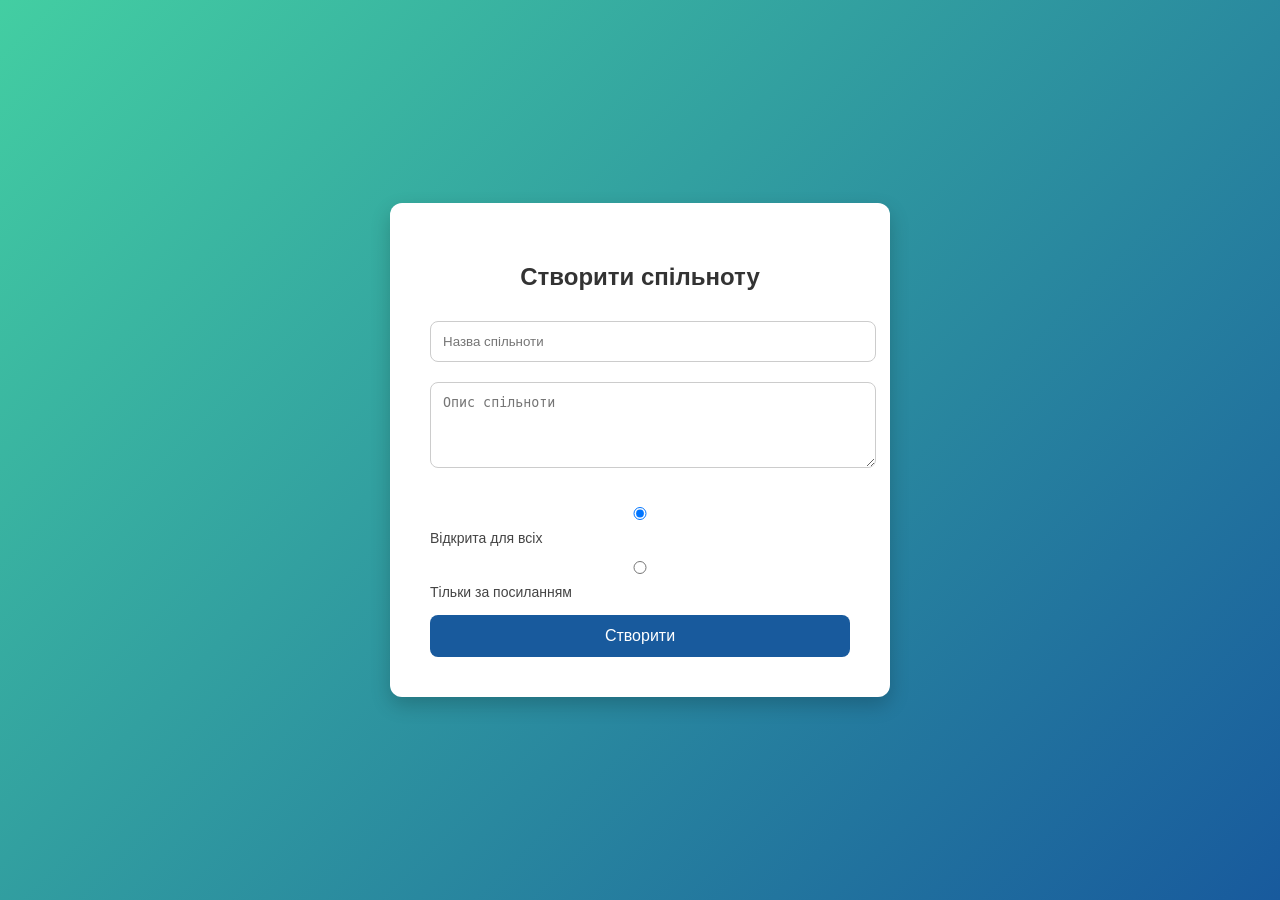
<file: static/create_community.html>
<!DOCTYPE html>
<html lang="uk">
<head>
  <meta charset="UTF-8">
  <title>Створити спільноту</title>
  <style>
    body {
      font-family: 'Segoe UI', sans-serif;
      background: linear-gradient(135deg, #43cea2 0%, #185a9d 100%);
      display: flex;
      justify-content: center;
      align-items: center;
      height: 100vh;
      margin: 0;
    }
    .community-box {
      background: #fff;
      padding: 40px;
      border-radius: 12px;
      box-shadow: 0 8px 20px rgba(0,0,0,0.2);
      width: 420px;
      animation: fadeIn 0.8s ease-in-out;
    }
    .community-box h2 {
      margin-bottom: 20px;
      color: #333;
      text-align: center;
    }
    .community-box input, .community-box textarea {
      width: 100%;
      padding: 12px;
      margin: 10px 0;
      border: 1px solid #ccc;
      border-radius: 8px;
      transition: border-color 0.3s;
    }
    .community-box input:focus, .community-box textarea:focus {
      border-color: #185a9d;
      outline: none;
    }
    .community-box .radio-group {
      margin: 15px 0;
    }
    .community-box label {
      display: block;
      margin: 5px 0;
      font-size: 14px;
      color: #444;
    }
    .community-box button {
      width: 100%;
      padding: 12px;
      background: #185a9d;
      color: #fff;
      border: none;
      border-radius: 8px;
      font-size: 16px;
      cursor: pointer;
      transition: background 0.3s;
    }
    .community-box button:hover {
      background: #43cea2;
    }
    @keyframes fadeIn {
      from {opacity: 0; transform: translateY(-20px);}
      to {opacity: 1; transform: translateY(0);}
    }
  </style>
</head>
<body>
  <div class="community-box">
    <h2>Створити спільноту</h2>
    <form method="POST" action="/create_community">
      <input type="text" name="name" placeholder="Назва спільноти" required>
      <textarea name="description" placeholder="Опис спільноти" rows="4" required></textarea>

      <div class="radio-group">
        <label><input type="radio" name="join_mode" value="public" checked> Відкрита для всіх</label>
        <label><input type="radio" name="join_mode" value="invite_only"> Тільки за посиланням</label>
      </div>

      <button type="submit">Створити</button>
    </form>
  </div>
</body>
</html>
</file>
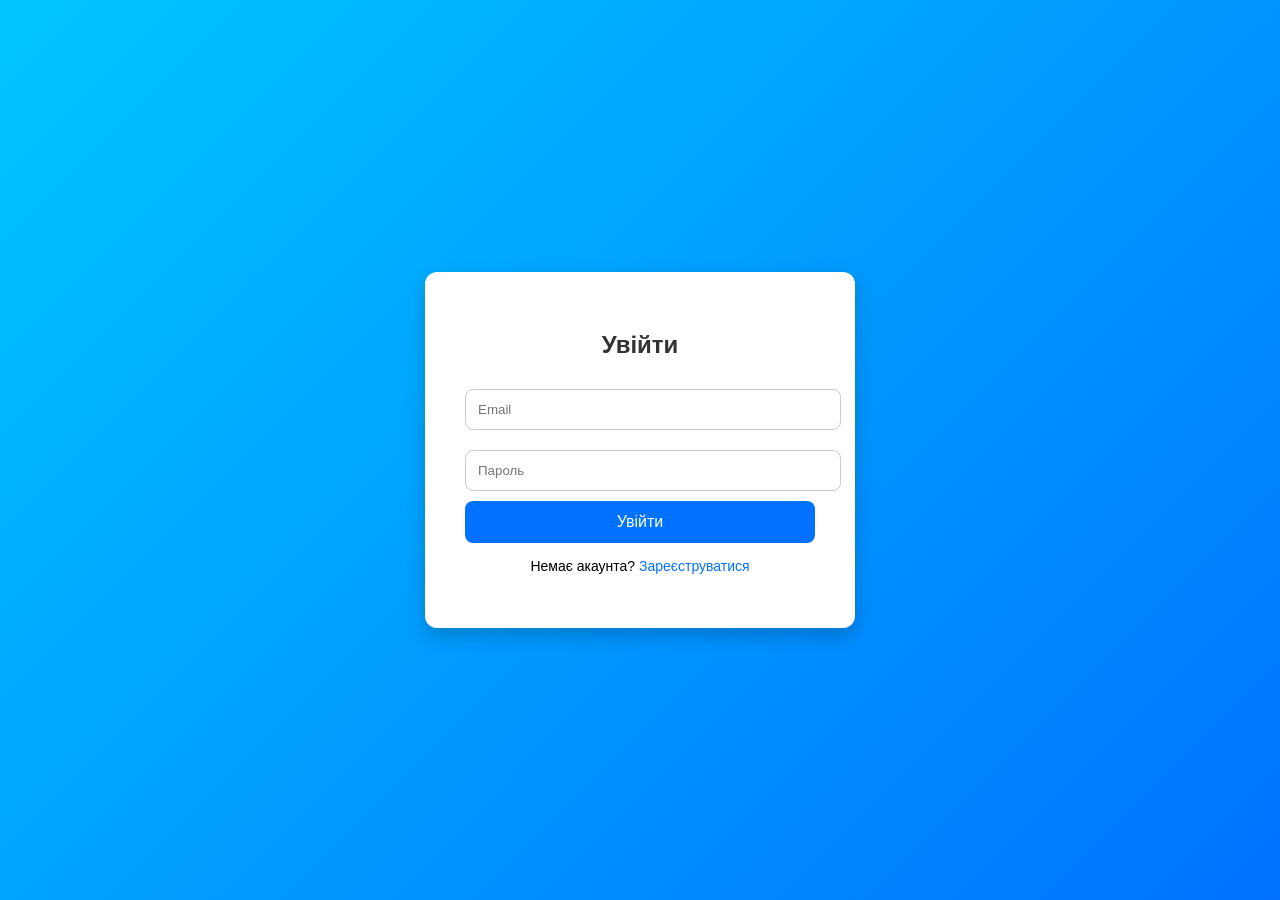
<file: templates/login.html>
<!DOCTYPE html>
<html lang="uk">
<head>
  <meta charset="UTF-8">
  <title>Авторизація</title>
  <style>
    body {
      font-family: 'Segoe UI', sans-serif;
      background: linear-gradient(135deg, #00c6ff 0%, #0072ff 100%);
      display: flex;
      justify-content: center;
      align-items: center;
      height: 100vh;
      margin: 0;
    }
    .auth-box {
      background: #fff;
      padding: 40px;
      border-radius: 12px;
      box-shadow: 0 8px 20px rgba(0,0,0,0.2);
      width: 350px;
      text-align: center;
      animation: fadeIn 0.8s ease-in-out;
    }
    .auth-box h2 {
      margin-bottom: 20px;
      color: #333;
    }
    .auth-box input {
      width: 100%;
      padding: 12px;
      margin: 10px 0;
      border: 1px solid #ccc;
      border-radius: 8px;
      transition: border-color 0.3s;
    }
    .auth-box input:focus {
      border-color: #0072ff;
      outline: none;
    }
    .auth-box button {
      width: 100%;
      padding: 12px;
      background: #0072ff;
      color: #fff;
      border: none;
      border-radius: 8px;
      font-size: 16px;
      cursor: pointer;
      transition: background 0.3s;
    }
    .auth-box button:hover {
      background: #00c6ff;
    }
    .auth-box p {
      margin-top: 15px;
      font-size: 14px;
    }
    .auth-box a {
      color: #0072ff;
      text-decoration: none;
    }
    .auth-box a:hover {
      text-decoration: underline;
    }
    @keyframes fadeIn {
      from {opacity: 0; transform: translateY(-20px);}
      to {opacity: 1; transform: translateY(0);}
    }
  </style>
</head>
<body>
  <div class="auth-box">
    <h2>Увійти</h2>
    <form method="POST" action="/login">
      <input type="email" name="email" placeholder="Email" required>
      <input type="password" name="password" placeholder="Пароль" required>
      <button type="submit">Увійти</button>
    </form>
    <p>Немає акаунта? <a href="/register">Зареєструватися</a></p>
  </div>
</body>
</html>
</file>
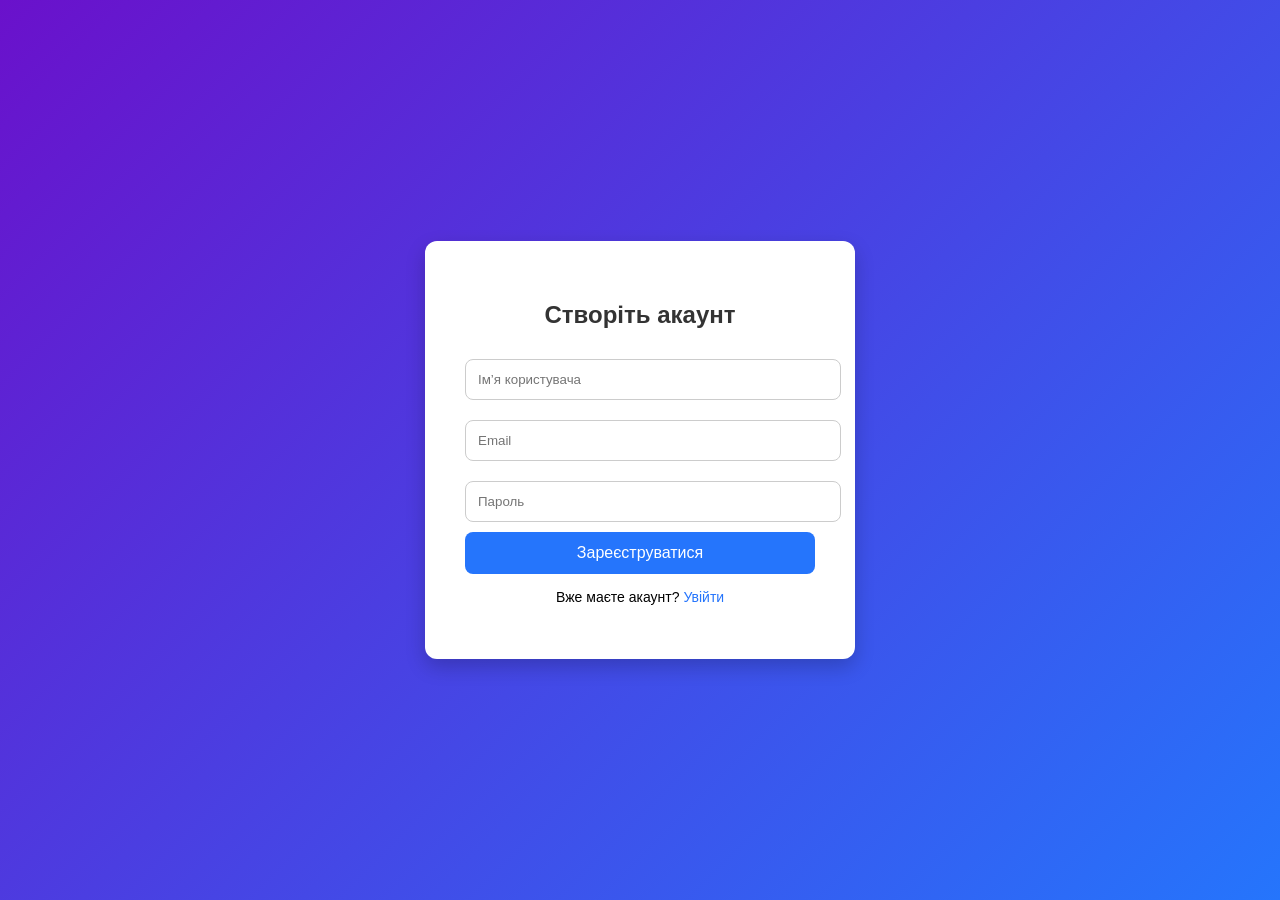
<file: templates/register.html>
<!DOCTYPE html>
<html lang="uk">
<head>
  <meta charset="UTF-8">
  <title>Реєстрація</title>
  <style>
    body {
      font-family: 'Segoe UI', sans-serif;
      background: linear-gradient(135deg, #6a11cb 0%, #2575fc 100%);
      display: flex;
      justify-content: center;
      align-items: center;
      height: 100vh;
      margin: 0;
    }
    .register-box {
      background: #fff;
      padding: 40px;
      border-radius: 12px;
      box-shadow: 0 8px 20px rgba(0,0,0,0.2);
      width: 350px;
      text-align: center;
    }
    .register-box h2 {
      margin-bottom: 20px;
      color: #333;
    }
    .register-box input {
      width: 100%;
      padding: 12px;
      margin: 10px 0;
      border: 1px solid #ccc;
      border-radius: 8px;
      transition: border-color 0.3s;
    }
    .register-box input:focus {
      border-color: #2575fc;
      outline: none;
    }
    .register-box button {
      width: 100%;
      padding: 12px;
      background: #2575fc;
      color: #fff;
      border: none;
      border-radius: 8px;
      font-size: 16px;
      cursor: pointer;
      transition: background 0.3s;
    }
    .register-box button:hover {
      background: #6a11cb;
    }
    .register-box p {
      margin-top: 15px;
      font-size: 14px;
    }
    .register-box a {
      color: #2575fc;
      text-decoration: none;
    }
    .register-box a:hover {
      text-decoration: underline;
    }
  </style>
</head>
<body>
  <div class="register-box">
    <h2>Створіть акаунт</h2>
    <form method="POST" action="/register">
      <input type="text" name="username" placeholder="Ім’я користувача" required>
      <input type="email" name="email" placeholder="Email" required>
      <input type="password" name="password" placeholder="Пароль" required>
      <button type="submit">Зареєструватися</button>
    </form>

    <p>Вже маєте акаунт? <a href="/login">Увійти</a></p>
  </div>
</body>
</html>
</file>
